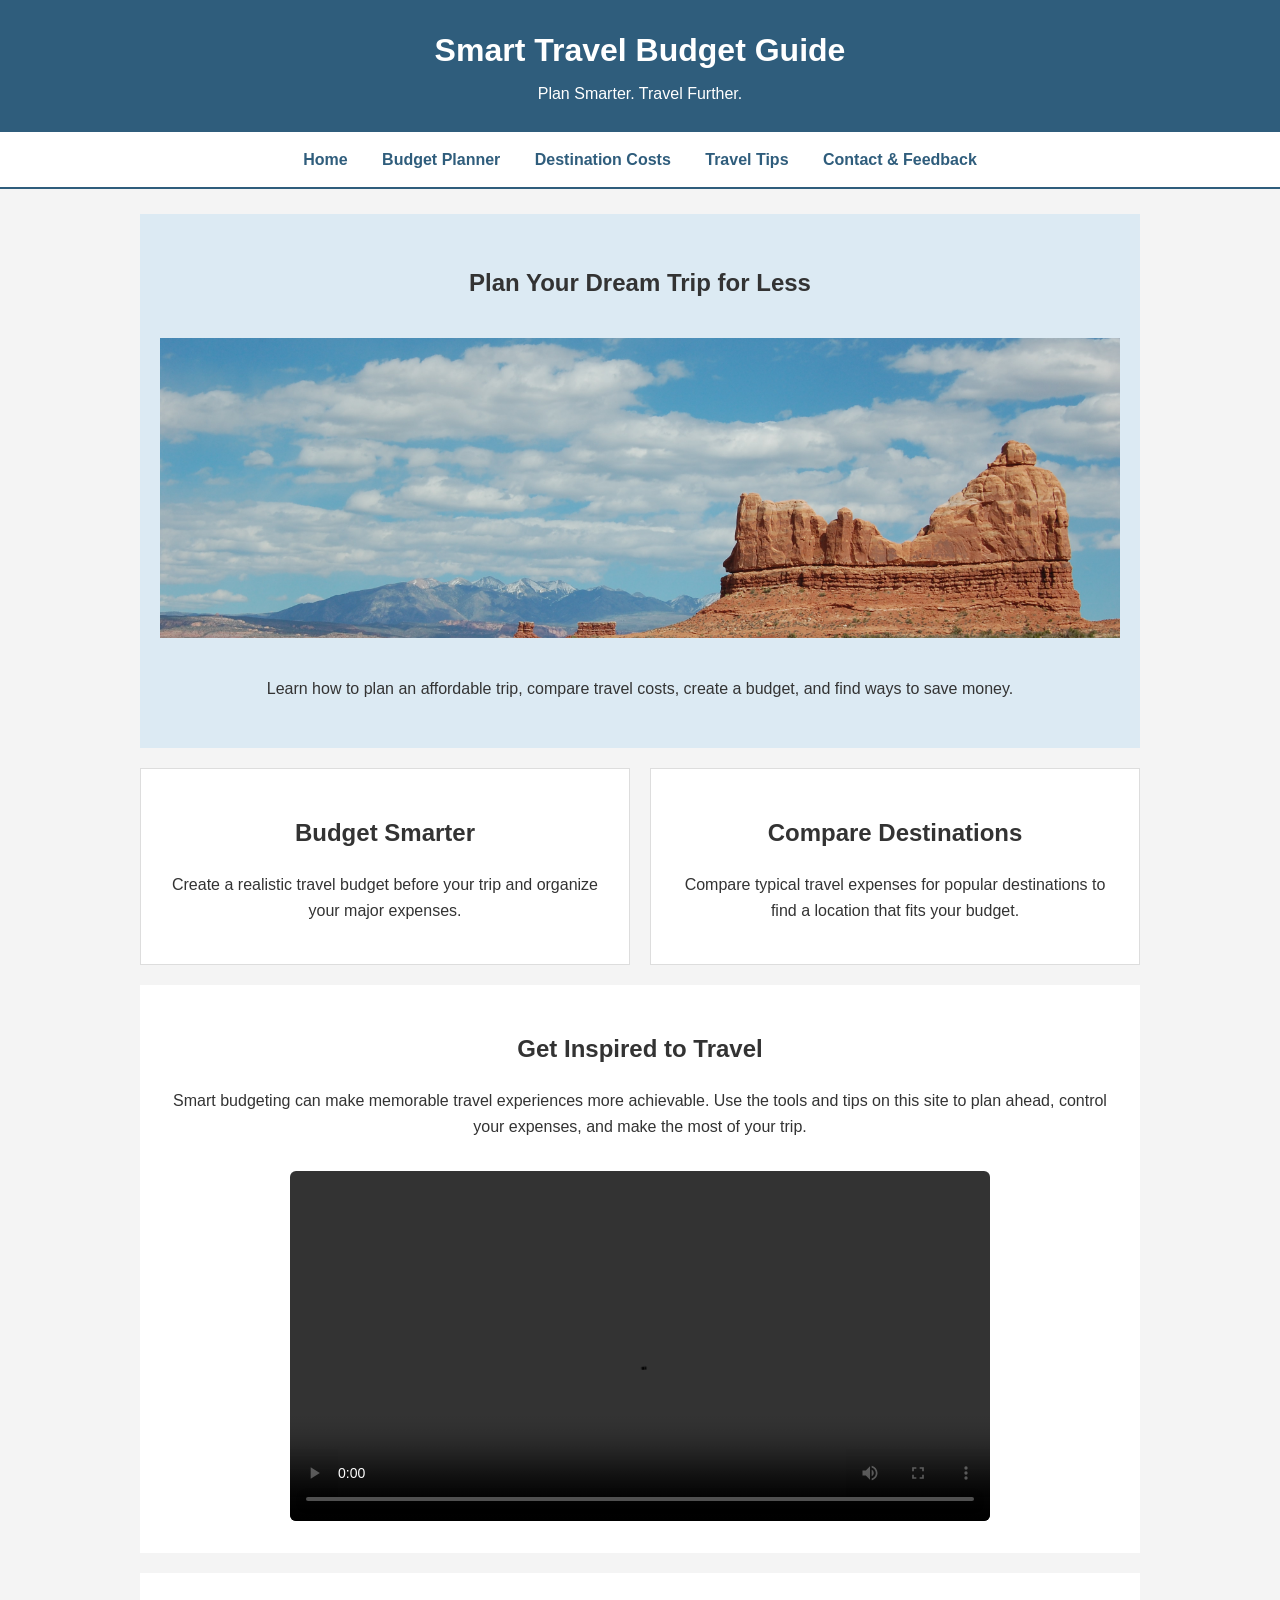
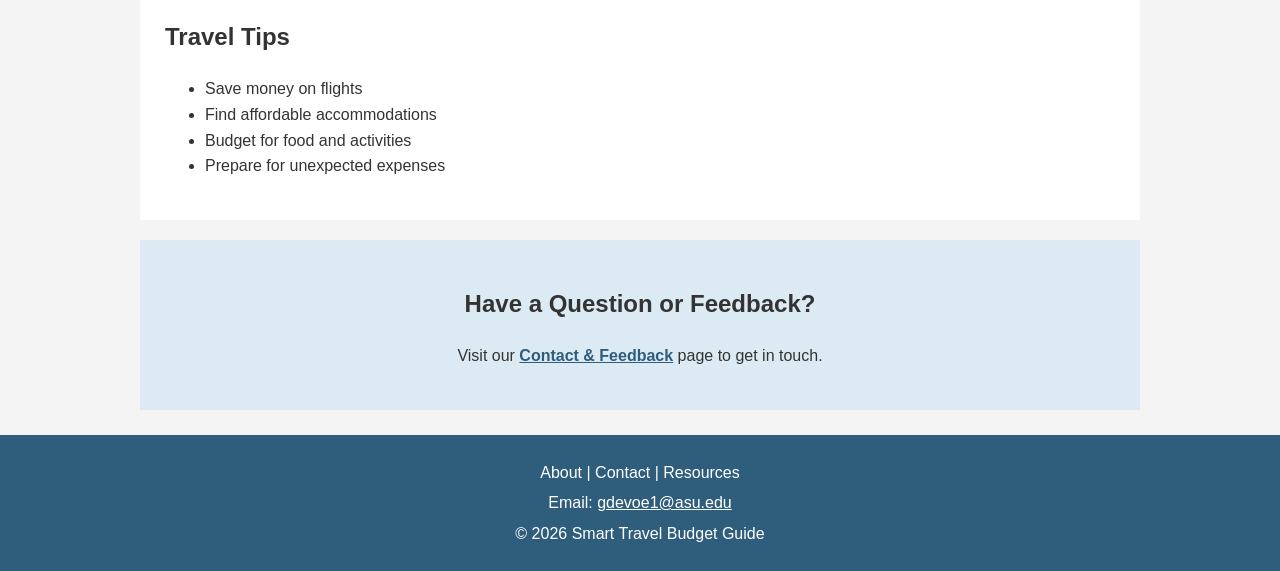
<file: index.html>
<!DOCTYPE html>
<html lang="en">

<head>

    <!-- Google tag (gtag.js) -->
    <script async src="https://www.googletagmanager.com/gtag/js?id=G-WY9L7WZJRW"></script>
    <script>
        window.dataLayer = window.dataLayer || [];
        function gtag(){dataLayer.push(arguments);}
        gtag('js', new Date());

        gtag('config', 'G-WY9L7WZJRW');
    </script>

    <meta charset="UTF-8">
    <meta name="viewport" content="width=device-width, initial-scale=1.0">
    <meta name="description" content="Smart Travel Budget Guide helps travelers plan affordable trips, compare travel costs, and save money while traveling.">
    <title>Smart Travel Budget Guide</title>
    <link rel="stylesheet" href="style.css">
</head>

<body>

<header>
    <h1>Smart Travel Budget Guide</h1>
    <p>Plan Smarter. Travel Further.</p>
</header>

<nav>
    <a href="index.html">Home</a>
    <a href="budget.html">Budget Planner</a>
    <a href="destinations.html">Destination Costs</a>
    <a href="tips.html">Travel Tips</a>
    <a href="contact.html">Contact &amp; Feedback</a>
</nav>

<main>

    <section class="hero">
        <h2>Plan Your Dream Trip for Less</h2>

        <img src="images/mountains.jpg"
             alt="Mountain and desert landscape"
             class="hero-image">

        <p>
            Learn how to plan an affordable trip, compare travel costs,
            create a budget, and find ways to save money.
        </p>
    </section>

    <section class="features">

        <div class="feature">
            <h2>Budget Smarter</h2>
            <p>
                Create a realistic travel budget before your trip and
                organize your major expenses.
            </p>
        </div>

        <div class="feature">
            <h2>Compare Destinations</h2>
            <p>
                Compare typical travel expenses for popular destinations
                to find a location that fits your budget.
            </p>
        </div>

    </section>

    <section class="video-section">

        <h2>Get Inspired to Travel</h2>

        <p>
            Smart budgeting can make memorable travel experiences more
            achievable. Use the tools and tips on this site to plan ahead,
            control your expenses, and make the most of your trip.
        </p>

        <video controls>
            <source src="video/travel.mp4" type="video/mp4">
            Your browser does not support the video element.
        </video>

    </section>

    <section class="tips">
        <h2>Travel Tips</h2>

        <ul>
            <li>Save money on flights</li>
            <li>Find affordable accommodations</li>
            <li>Budget for food and activities</li>
            <li>Prepare for unexpected expenses</li>
        </ul>
    </section>

    <section class="contact">
        <h2>Have a Question or Feedback?</h2>

        <p>
            Visit our
            <a href="contact.html">Contact &amp; Feedback</a>
            page to get in touch.
        </p>
    </section>

</main>

<footer>
    <p>About | Contact | Resources</p>

    <p>
        Email:
        <a href="mailto:gdevoe1@asu.edu">gdevoe1@asu.edu</a>
    </p>

    <p>&copy; 2026 Smart Travel Budget Guide</p>
</footer>

</body>

</html>
</file>
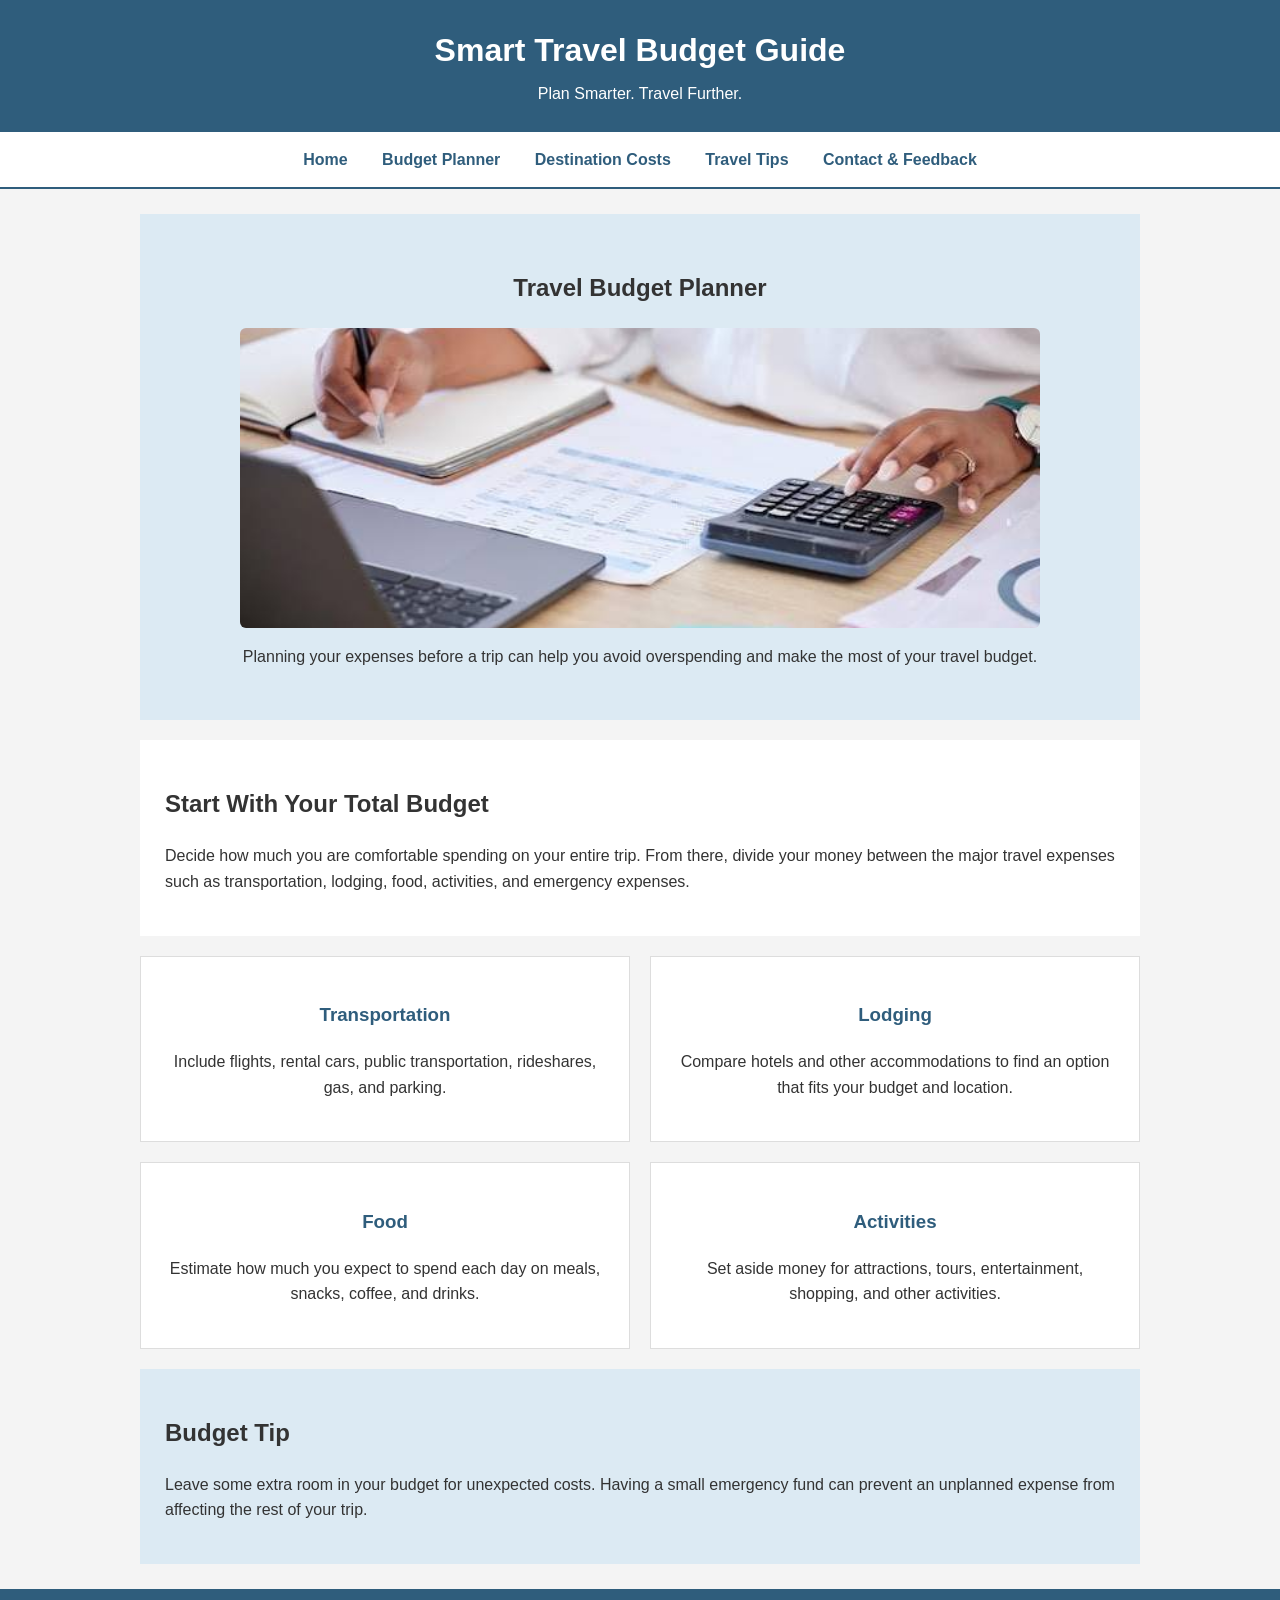
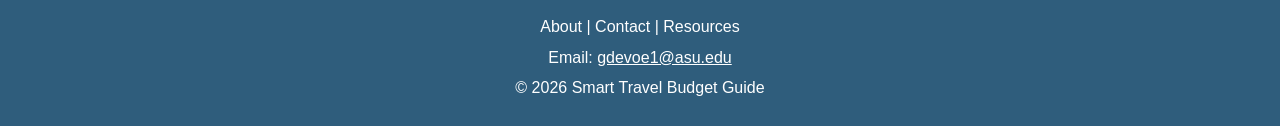
<file: budget.html>
<!DOCTYPE html>
<html lang="en">

<head>

    <!-- Google tag (gtag.js) -->
    <script async src="https://www.googletagmanager.com/gtag/js?id=G-WY9L7WZJRW"></script>
    <script>
        window.dataLayer = window.dataLayer || [];
        function gtag(){dataLayer.push(arguments);}
        gtag('js', new Date());

        gtag('config', 'G-WY9L7WZJRW');
    </script>

    <meta charset="UTF-8">
    <meta name="viewport" content="width=device-width, initial-scale=1.0">
    <meta name="description" content="Plan and organize your travel expenses with the Smart Travel Budget Guide.">
    <title>Budget Planner | Smart Travel Budget Guide</title>
    <link rel="stylesheet" href="style.css">
</head>

<body>

<header>
    <h1>Smart Travel Budget Guide</h1>
    <p>Plan Smarter. Travel Further.</p>
</header>

<nav>
    <a href="index.html">Home</a>
    <a href="budget.html">Budget Planner</a>
    <a href="destinations.html">Destination Costs</a>
    <a href="tips.html">Travel Tips</a>
    <a href="contact.html">Contact &amp; Feedback</a>
</nav>

<main>

    <section class="page-heading">
        <h2>Travel Budget Planner</h2>

        <img src="images/budget.jpg"
             alt="Traveler planning and organizing a travel budget"
             class="page-image">

        <p>
            Planning your expenses before a trip can help you avoid
            overspending and make the most of your travel budget.
        </p>
    </section>

    <section class="budget-section">
        <h2>Start With Your Total Budget</h2>

        <p>
            Decide how much you are comfortable spending on your entire
            trip. From there, divide your money between the major travel
            expenses such as transportation, lodging, food, activities,
            and emergency expenses.
        </p>
    </section>

    <section class="budget-categories">

        <div class="budget-card">
            <h3>Transportation</h3>
            <p>
                Include flights, rental cars, public transportation,
                rideshares, gas, and parking.
            </p>
        </div>

        <div class="budget-card">
            <h3>Lodging</h3>
            <p>
                Compare hotels and other accommodations to find an option
                that fits your budget and location.
            </p>
        </div>

        <div class="budget-card">
            <h3>Food</h3>
            <p>
                Estimate how much you expect to spend each day on meals,
                snacks, coffee, and drinks.
            </p>
        </div>

        <div class="budget-card">
            <h3>Activities</h3>
            <p>
                Set aside money for attractions, tours, entertainment,
                shopping, and other activities.
            </p>
        </div>

    </section>

    <section class="budget-tip">
        <h2>Budget Tip</h2>

        <p>
            Leave some extra room in your budget for unexpected costs.
            Having a small emergency fund can prevent an unplanned expense
            from affecting the rest of your trip.
        </p>
    </section>

</main>

<footer>
    <p>About | Contact | Resources</p>

    <p>
        Email:
        <a href="mailto:gdevoe1@asu.edu">gdevoe1@asu.edu</a>
    </p>

    <p>&copy; 2026 Smart Travel Budget Guide</p>
</footer>

</body>

</html>
</file>
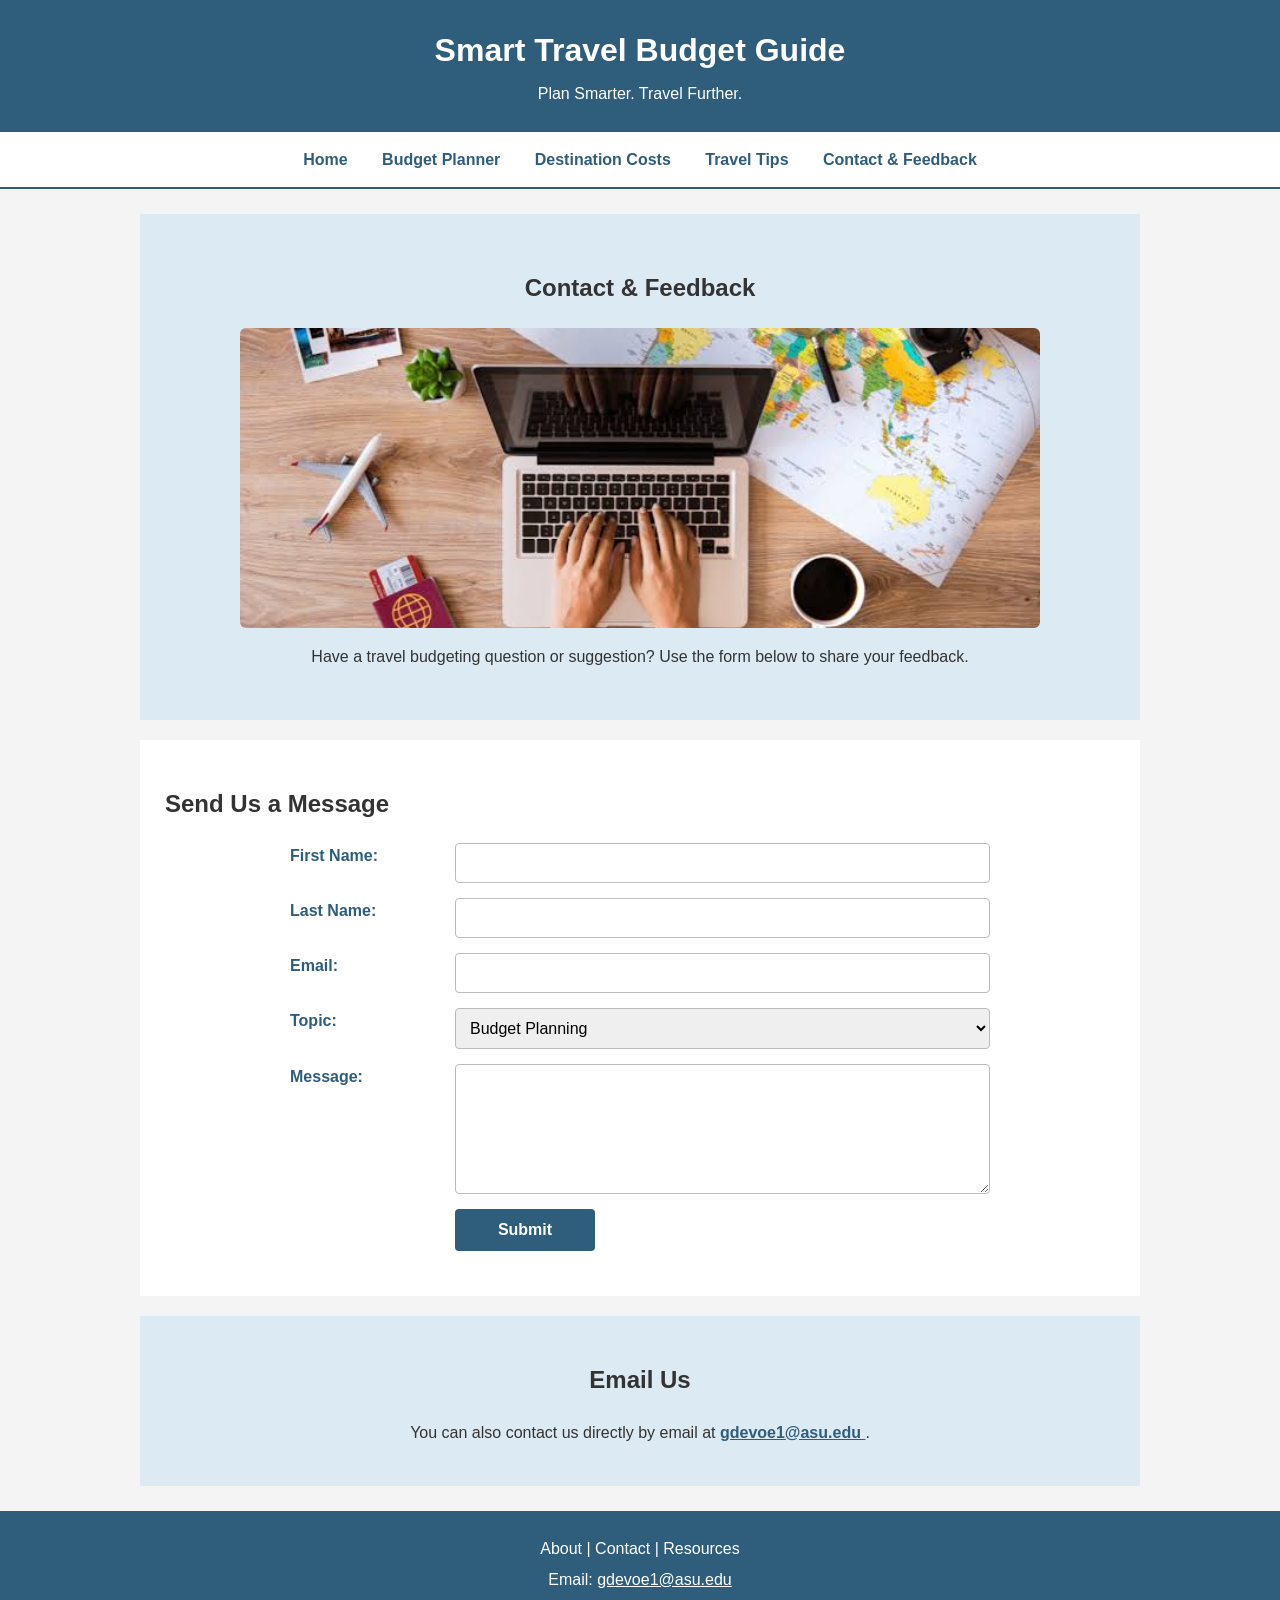
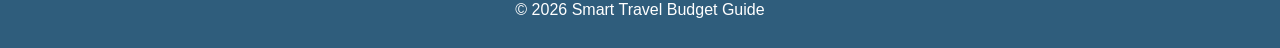
<file: contact.html>
<!DOCTYPE html>
<html lang="en">

<head>

    <!-- Google tag (gtag.js) -->
    <script async src="https://www.googletagmanager.com/gtag/js?id=G-WY9L7WZJRW"></script>
    <script>
        window.dataLayer = window.dataLayer || [];
        function gtag(){dataLayer.push(arguments);}
        gtag('js', new Date());

        gtag('config', 'G-WY9L7WZJRW');
    </script>

    <meta charset="UTF-8">
    <meta name="viewport" content="width=device-width, initial-scale=1.0">
    <meta name="description" content="Contact the Smart Travel Budget Guide with travel planning questions, suggestions, and feedback.">
    <title>Contact &amp; Feedback | Smart Travel Budget Guide</title>
    <link rel="stylesheet" href="style.css">
</head>

<body>

<header>
    <h1>Smart Travel Budget Guide</h1>
    <p>Plan Smarter. Travel Further.</p>
</header>

<nav>
    <a href="index.html">Home</a>
    <a href="budget.html">Budget Planner</a>
    <a href="destinations.html">Destination Costs</a>
    <a href="tips.html">Travel Tips</a>
    <a href="contact.html">Contact &amp; Feedback</a>
</nav>

<main>

    <section class="page-heading">
        <h2>Contact &amp; Feedback</h2>

        <img src="images/contact.jpg"
             alt="Traveler using a laptop to plan a trip"
             class="page-image">

        <p>
            Have a travel budgeting question or suggestion?
            Use the form below to share your feedback.
        </p>
    </section>

    <section class="contact-section">

        <h2>Send Us a Message</h2>

        <form action="#" method="post">

            <label for="firstName">First Name:</label>
            <input type="text"
                   id="firstName"
                   name="firstName"
                   required>

            <label for="lastName">Last Name:</label>
            <input type="text"
                   id="lastName"
                   name="lastName"
                   required>

            <label for="email">Email:</label>
            <input type="email"
                   id="email"
                   name="email"
                   required>

            <label for="topic">Topic:</label>
            <select id="topic" name="topic">
                <option value="budget">Budget Planning</option>
                <option value="destinations">Destination Costs</option>
                <option value="tips">Travel Tips</option>
                <option value="feedback">Website Feedback</option>
            </select>

            <label for="message">Message:</label>
            <textarea id="message"
                      name="message"
                      rows="6"
                      required></textarea>

            <input type="submit" value="Submit">

        </form>

    </section>

    <section class="contact-info">

        <h2>Email Us</h2>

        <p>
            You can also contact us directly by email at
            <a href="mailto:gdevoe1@asu.edu">
                gdevoe1@asu.edu
            </a>.
        </p>

    </section>

</main>

<footer>
    <p>About | Contact | Resources</p>

    <p>
        Email:
        <a href="mailto:gdevoe1@asu.edu">gdevoe1@asu.edu</a>
    </p>

    <p>&copy; 2026 Smart Travel Budget Guide</p>
</footer>

</body>

</html>
</file>
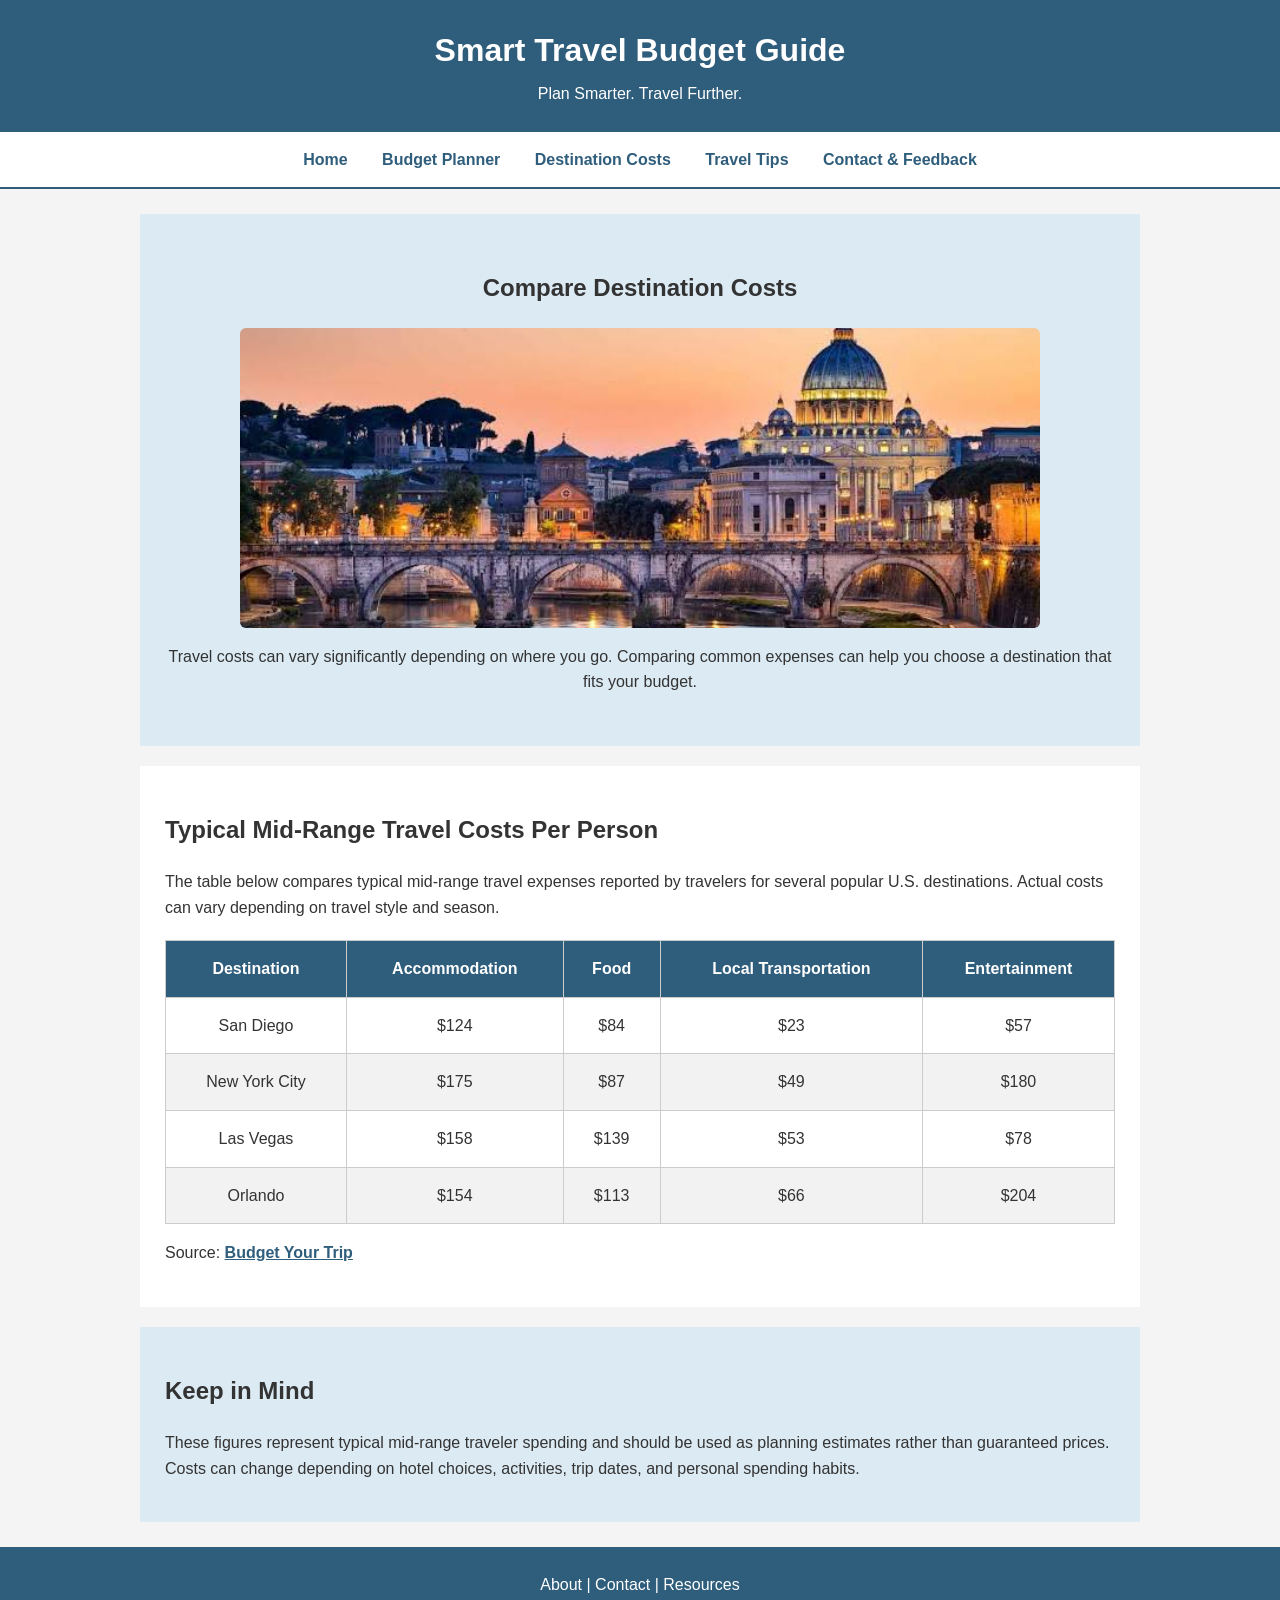
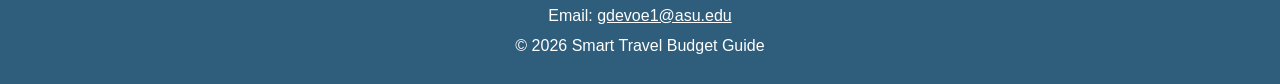
<file: destinations.html>
<!DOCTYPE html>
<html lang="en">

<head>

    <!-- Google tag (gtag.js) -->
    <script async src="https://www.googletagmanager.com/gtag/js?id=G-WY9L7WZJRW"></script>
    <script>
        window.dataLayer = window.dataLayer || [];
        function gtag(){dataLayer.push(arguments);}
        gtag('js', new Date());

        gtag('config', 'G-WY9L7WZJRW');
    </script>

    <meta charset="UTF-8">
    <meta name="viewport" content="width=device-width, initial-scale=1.0">
    <meta name="description" content="Compare typical mid-range travel costs for popular destinations with the Smart Travel Budget Guide.">
    <title>Destination Costs | Smart Travel Budget Guide</title>
    <link rel="stylesheet" href="style.css">
</head>

<body>

<header>
    <h1>Smart Travel Budget Guide</h1>
    <p>Plan Smarter. Travel Further.</p>
</header>

<nav>
    <a href="index.html">Home</a>
    <a href="budget.html">Budget Planner</a>
    <a href="destinations.html">Destination Costs</a>
    <a href="tips.html">Travel Tips</a>
    <a href="contact.html">Contact &amp; Feedback</a>
</nav>

<main>

    <section class="page-heading">
        <h2>Compare Destination Costs</h2>

        <img src="images/destinations.jpg"
             alt="Travel destination representing trip cost comparison"
             class="page-image">

        <p>
            Travel costs can vary significantly depending on where you go.
            Comparing common expenses can help you choose a destination
            that fits your budget.
        </p>
    </section>

    <section class="destination-section">
        <h2>Typical Mid-Range Travel Costs Per Person</h2>

        <p>
            The table below compares typical mid-range travel expenses
            reported by travelers for several popular U.S. destinations.
            Actual costs can vary depending on travel style and season.
        </p>

        <table class="cost-table">
            <thead>
                <tr>
                    <th>Destination</th>
                    <th>Accommodation</th>
                    <th>Food</th>
                    <th>Local Transportation</th>
                    <th>Entertainment</th>
                </tr>
            </thead>

            <tbody>
                <tr>
                    <td>San Diego</td>
                    <td>$124</td>
                    <td>$84</td>
                    <td>$23</td>
                    <td>$57</td>
                </tr>

                <tr>
                    <td>New York City</td>
                    <td>$175</td>
                    <td>$87</td>
                    <td>$49</td>
                    <td>$180</td>
                </tr>

                <tr>
                    <td>Las Vegas</td>
                    <td>$158</td>
                    <td>$139</td>
                    <td>$53</td>
                    <td>$78</td>
                </tr>

                <tr>
                    <td>Orlando</td>
                    <td>$154</td>
                    <td>$113</td>
                    <td>$66</td>
                    <td>$204</td>
                </tr>
            </tbody>
        </table>

        <p>
            Source:
            <a href="https://www.budgetyourtrip.com/"
               target="_blank"
               rel="noopener noreferrer">
                Budget Your Trip
            </a>
        </p>
    </section>

    <section class="destination-tip">
        <h2>Keep in Mind</h2>

        <p>
            These figures represent typical mid-range traveler spending and
            should be used as planning estimates rather than guaranteed prices.
            Costs can change depending on hotel choices, activities, trip dates,
            and personal spending habits.
        </p>
    </section>

</main>

<footer>
    <p>About | Contact | Resources</p>

    <p>
        Email:
        <a href="mailto:gdevoe1@asu.edu">gdevoe1@asu.edu</a>
    </p>

    <p>&copy; 2026 Smart Travel Budget Guide</p>
</footer>

</body>

</html>
</file>
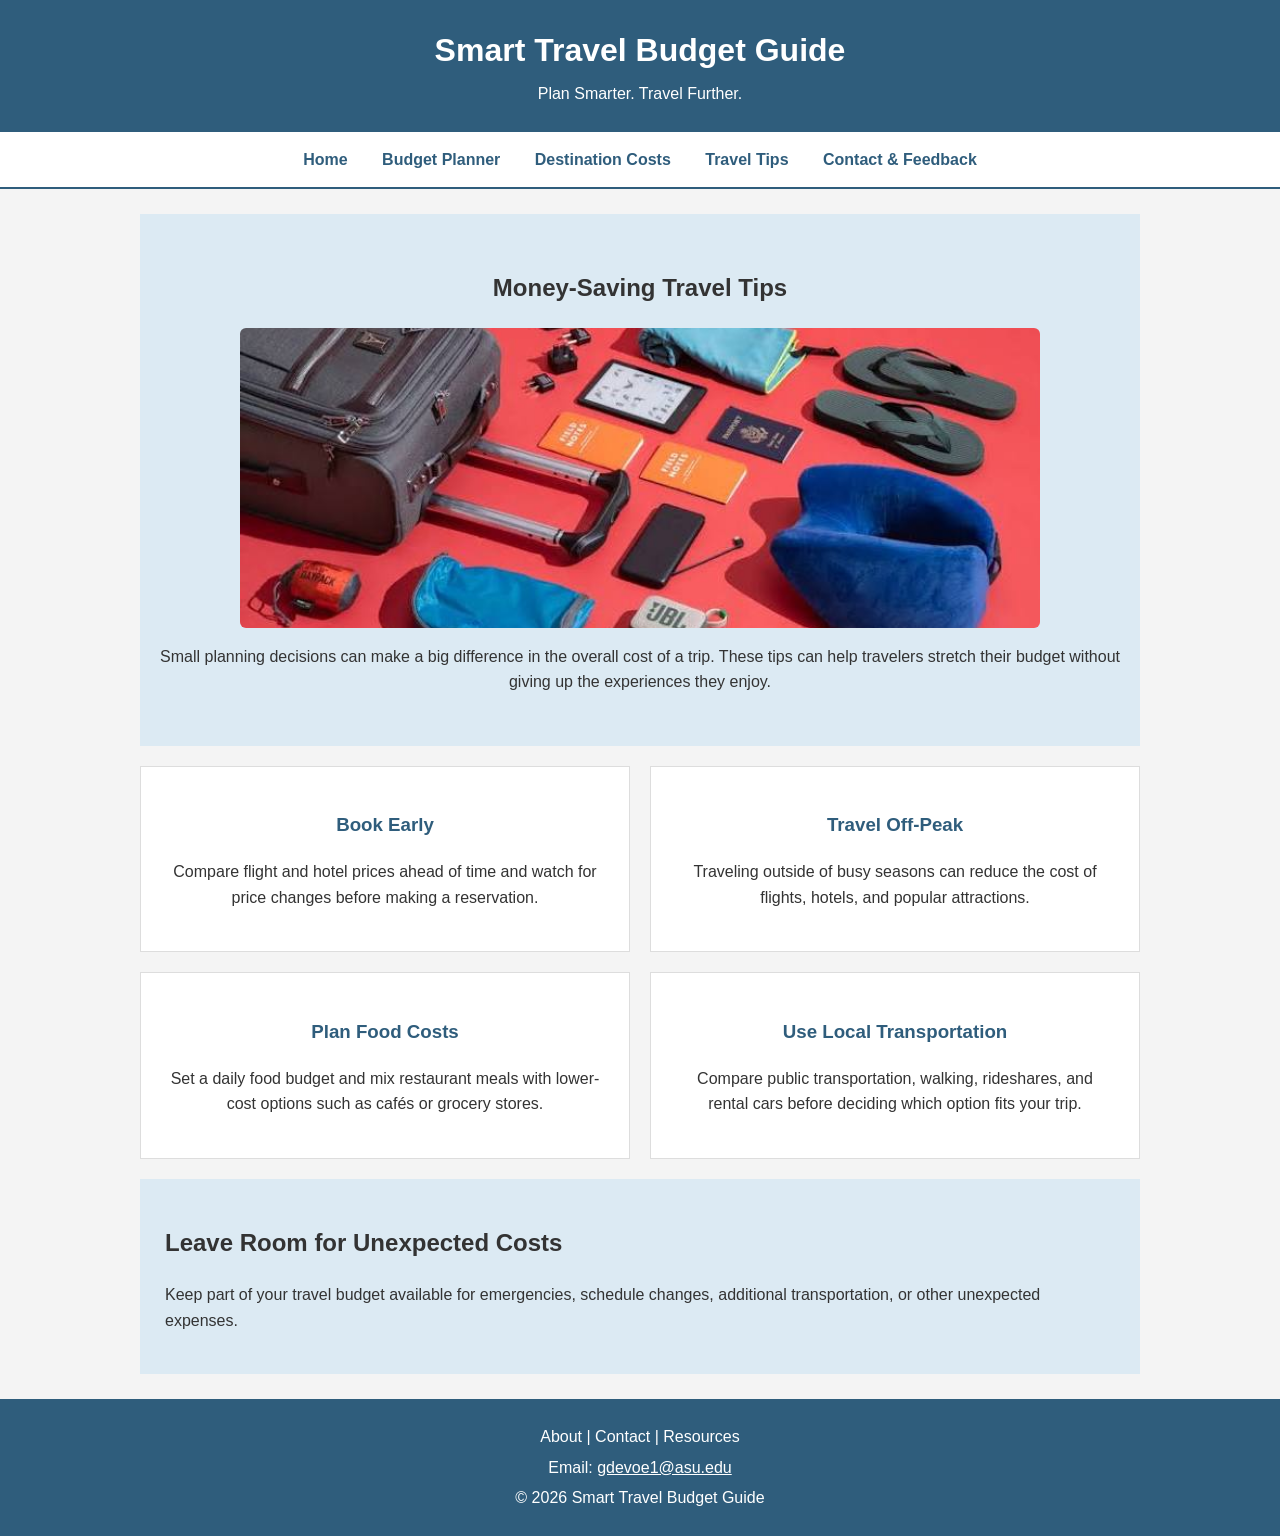
<file: tips.html>
<!DOCTYPE html>
<html lang="en">

<head>

    <!-- Google tag (gtag.js) -->
    <script async src="https://www.googletagmanager.com/gtag/js?id=G-WY9L7WZJRW"></script>
    <script>
        window.dataLayer = window.dataLayer || [];
        function gtag(){dataLayer.push(arguments);}
        gtag('js', new Date());

        gtag('config', 'G-WY9L7WZJRW');
    </script>

    <meta charset="UTF-8">
    <meta name="viewport" content="width=device-width, initial-scale=1.0">
    <meta name="description" content="Smart Travel Budget Guide shares practical travel tips for saving money on flights, lodging, food, and activities.">
    <title>Travel Tips | Smart Travel Budget Guide</title>
    <link rel="stylesheet" href="style.css">
</head>

<body>

<header>
    <h1>Smart Travel Budget Guide</h1>
    <p>Plan Smarter. Travel Further.</p>
</header>

<nav>
    <a href="index.html">Home</a>
    <a href="budget.html">Budget Planner</a>
    <a href="destinations.html">Destination Costs</a>
    <a href="tips.html">Travel Tips</a>
    <a href="contact.html">Contact &amp; Feedback</a>
</nav>

<main>

    <section class="page-heading">
        <h2>Money-Saving Travel Tips</h2>

        <img src="images/tips.jpg"
             alt="Travel gear and luggage for trip planning"
             class="page-image">

        <p>
            Small planning decisions can make a big difference in the
            overall cost of a trip. These tips can help travelers stretch
            their budget without giving up the experiences they enjoy.
        </p>
    </section>

    <section class="budget-categories">

        <div class="budget-card">
            <h3>Book Early</h3>
            <p>
                Compare flight and hotel prices ahead of time and watch
                for price changes before making a reservation.
            </p>
        </div>

        <div class="budget-card">
            <h3>Travel Off-Peak</h3>
            <p>
                Traveling outside of busy seasons can reduce the cost of
                flights, hotels, and popular attractions.
            </p>
        </div>

        <div class="budget-card">
            <h3>Plan Food Costs</h3>
            <p>
                Set a daily food budget and mix restaurant meals with
                lower-cost options such as cafés or grocery stores.
            </p>
        </div>

        <div class="budget-card">
            <h3>Use Local Transportation</h3>
            <p>
                Compare public transportation, walking, rideshares, and
                rental cars before deciding which option fits your trip.
            </p>
        </div>

    </section>

    <section class="budget-tip">
        <h2>Leave Room for Unexpected Costs</h2>

        <p>
            Keep part of your travel budget available for emergencies,
            schedule changes, additional transportation, or other
            unexpected expenses.
        </p>
    </section>

</main>

<footer>
    <p>About | Contact | Resources</p>

    <p>
        Email:
        <a href="mailto:gdevoe1@asu.edu">gdevoe1@asu.edu</a>
    </p>

    <p>&copy; 2026 Smart Travel Budget Guide</p>
</footer>

</body>

</html>
</file>
<file: style.css>
* {
    box-sizing: border-box;
}

body {
    margin: 0;
    background-color: #f4f4f4;
    color: #333333;
    font-family: Arial, Helvetica, sans-serif;
    line-height: 1.6;
}

header {
    background-color: #2f5d7c;
    color: white;
    text-align: center;
    padding: 25px;
}

header h1 {
    margin: 0 0 5px 0;
}

header p {
    margin: 0;
}

nav {
    background-color: #ffffff;
    text-align: center;
    padding: 15px;
    border-bottom: 2px solid #2f5d7c;
}

nav a {
    color: #2f5d7c;
    text-decoration: none;
    font-weight: bold;
    margin: 0 15px;
}

nav a:hover {
    color: #1d3d53;
    text-decoration: underline;
}

main {
    width: 90%;
    max-width: 1000px;
    margin: auto;
}

/* Home Page */

.hero {
    background-color: #dceaf3;
    text-align: center;
    padding: 30px 20px;
    margin-top: 25px;
}

.hero-image {
    width: 100%;
    height: 300px;
    object-fit: cover;
    object-position: center 45%;
    margin: 15px 0;
}

.features {
    display: flex;
    gap: 20px;
    margin-top: 20px;
}

.feature {
    background-color: white;
    padding: 25px;
    text-align: center;
    flex: 1;
    border: 1px solid #dddddd;
}

.tips {
    background-color: white;
    padding: 25px;
    margin-top: 20px;
}

.contact {
    text-align: center;
    background-color: #dceaf3;
    padding: 25px;
    margin-top: 20px;
}

.contact a {
    color: #2f5d7c;
    font-weight: bold;
}

/* Video Section */

.video-section {
    background-color: white;
    padding: 25px;
    margin-top: 20px;
    text-align: center;
}

.video-section video {
    width: 100%;
    max-width: 700px;
    height: auto;
    margin-top: 15px;
    border-radius: 6px;
}

/* General Page Heading */

.page-heading {
    background-color: #dceaf3;
    text-align: center;
    padding: 35px 20px;
    margin-top: 25px;
}

.page-image {
    width: 100%;
    max-width: 800px;
    height: 300px;
    object-fit: cover;
    margin: 15px auto;
    display: block;
    border-radius: 6px;
}

/* Budget and Travel Tips Pages */

.budget-section {
    background-color: white;
    padding: 25px;
    margin-top: 20px;
}

.budget-categories {
    display: grid;
    grid-template-columns: repeat(2, 1fr);
    gap: 20px;
    margin-top: 20px;
}

.budget-card {
    background-color: white;
    padding: 25px;
    text-align: center;
    border: 1px solid #dddddd;
}

.budget-card h3 {
    color: #2f5d7c;
}

.budget-tip {
    background-color: #dceaf3;
    padding: 25px;
    margin-top: 20px;
    margin-bottom: 25px;
}

/* Destination Page */

.destination-section {
    background-color: white;
    padding: 25px;
    margin-top: 20px;
    overflow-x: auto;
}

.cost-table {
    width: 100%;
    border-collapse: collapse;
    margin-top: 20px;
}

.cost-table th,
.cost-table td {
    border: 1px solid #cccccc;
    padding: 15px;
    text-align: center;
}

.cost-table th {
    background-color: #2f5d7c;
    color: white;
}

.cost-table tr:nth-child(even) {
    background-color: #f2f2f2;
}

.destination-tip {
    background-color: #dceaf3;
    padding: 25px;
    margin-top: 20px;
    margin-bottom: 25px;
}

.destination-section a {
    color: #2f5d7c;
    font-weight: bold;
}

/* Contact Page */

.contact-section {
    background-color: white;
    padding: 25px;
    margin-top: 20px;
}

form {
    display: grid;
    grid-template-columns: 150px 1fr;
    gap: 15px;
    max-width: 700px;
    margin: 20px auto;
}

label {
    font-weight: bold;
    color: #2f5d7c;
}

input,
select,
textarea {
    width: 100%;
    padding: 10px;
    border: 1px solid #bbbbbb;
    border-radius: 4px;
    font-family: Arial, Helvetica, sans-serif;
    font-size: 1rem;
}

textarea {
    resize: vertical;
}

input[type="submit"] {
    grid-column: 2;
    width: 140px;
    background-color: #2f5d7c;
    color: white;
    border: none;
    padding: 12px;
    font-weight: bold;
    cursor: pointer;
}

input[type="submit"]:hover {
    background-color: #1d3d53;
}

.contact-info {
    background-color: #dceaf3;
    padding: 25px;
    margin-top: 20px;
    margin-bottom: 25px;
    text-align: center;
}

.contact-info a {
    color: #2f5d7c;
    font-weight: bold;
}

/* Footer */

footer {
    background-color: #2f5d7c;
    color: white;
    text-align: center;
    padding: 20px;
    margin-top: 25px;
}

footer p {
    margin: 5px 0;
}

footer a {
    color: white;
}

/* Responsive Design */

@media (max-width: 700px) {

    nav a {
        display: block;
        margin: 8px 0;
    }

    .features {
        flex-direction: column;
    }

    .budget-categories {
        grid-template-columns: 1fr;
    }

    .hero-image {
        height: 220px;
    }

    .page-image {
        height: 220px;
    }

    form {
        display: flex;
        flex-direction: column;
    }

    input[type="submit"] {
        width: 100%;
    }

    .cost-table th,
    .cost-table td {
        padding: 8px;
        font-size: 0.9rem;
    }
}
</file>
